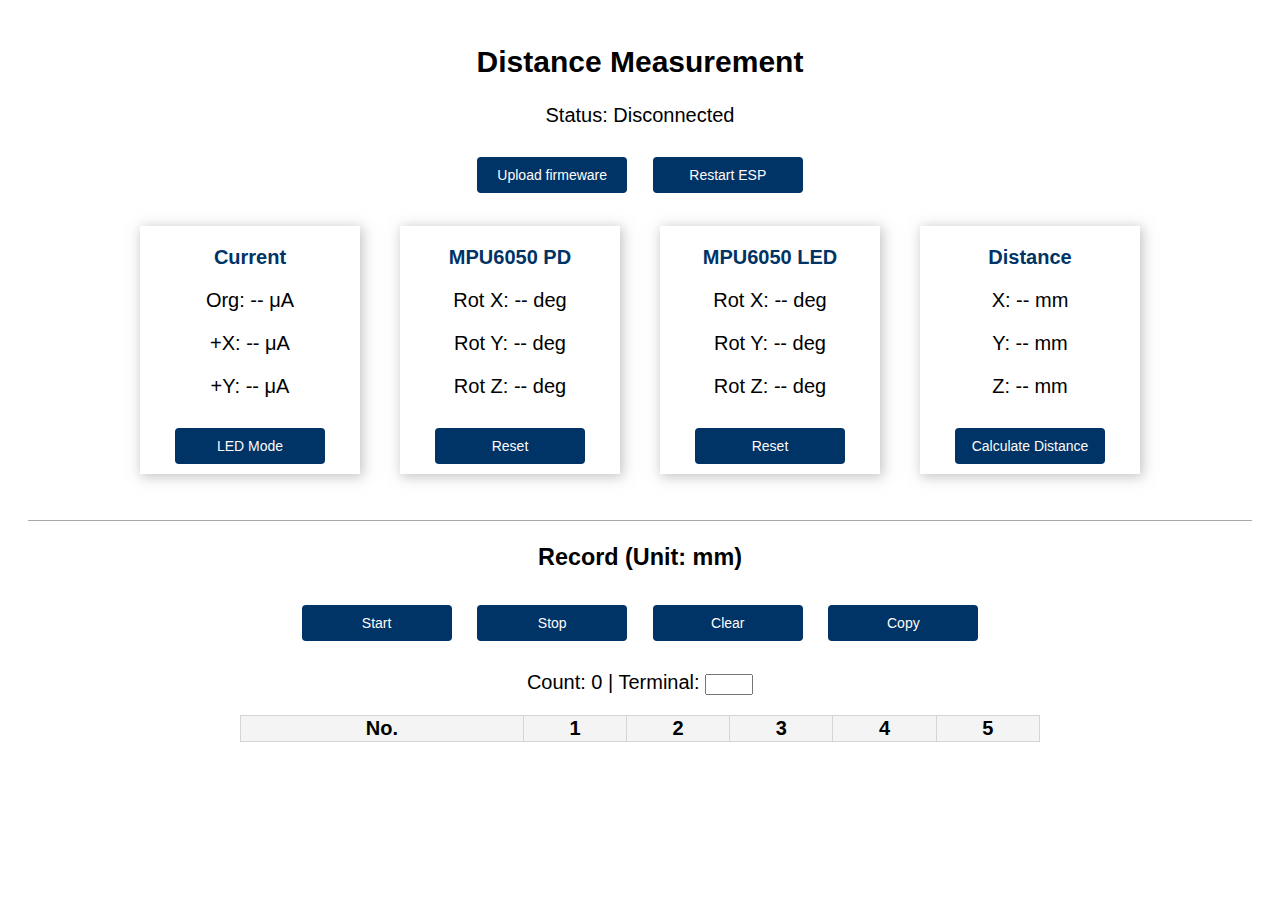
<file: OWC_TX/data/www/index.html>
<!DOCTYPE html>
<html lang="en">
    <head>
        <meta charset="UTF-8">
        <meta name="viewport" content="width=device-width, initial-scale=1.0">
        <title>Distance Measurement</title>
        <link rel="stylesheet" type="text/css" href="style.css">
    </head>

    <body>


        <div class = "content">
            <h2>Distance Measurement</h2>
            <p>Status: <span id = "status">N/A</span></p>
            <button type="button" class="button" onclick="window.location.href='/ota'">Upload firmeware</button>
            
            <button type="button" class="button" id = "calibration" onclick="espRestart()">Restart ESP</button>
            <br/>
            <br/>
            <div class="cards">
                <div class="card">
                    <p class="card-title">Current</p>
                    <p> Org: <span id = "current1">--</span> μA</p>
                    <p>  +X: <span id = "current2">--</span> μA</p>
                    <p>  +Y: <span id = "current3">--</span> μA</p>
                    <button type="button" class="button" id = "LEDMode" onclick = "LEDMode()">LED Mode</button>
                </div>
                <div class="card">
                    <p class="card-title">MPU6050 PD</p>
                    <p> Rot X: <span id = "rotPD1">--</span> deg</p>
                    <p> Rot Y: <span id = "rotPD2">--</span> deg</p>
                    <p> Rot Z: <span id = "rotPD3">--</span> deg</p>
                    <button type="button" class="button" id = "resetMPUPD" onclick = "resetMPUPD()">Reset</button>
                </div>
                <div class="card">
                    <p class="card-title">MPU6050 LED</p>
                    <p> Rot X: <span id = "rotLED1">--</span> deg</p>
                    <p> Rot Y: <span id = "rotLED2">--</span> deg</p>
                    <p> Rot Z: <span id = "rotLED3">--</span> deg</p>
                    <button type="button" class="button" id = "resetMPULED" onclick = "resetMPULED()">Reset</button>
                </div>
                <div class="card">
                    <p class="card-title">Distance</p>
                    <p> X: <span id = "af1">--</span> mm</p>
                    <p> Y: <span id = "af2">--</span> mm</p>
                    <p> Z: <span id = "af3">--</span> mm</p>
                    <!-- <p> Distance: <span id = "distance1">--</span> mm</p> -->
                    <button type="button" class="button" id = "calcuDist" onclick="calcuDist()">Calculate Distance</button>
                </div>
            </div>
            

            <br/>
            <br/>
            <div style="height: 1px; background-color: #6a6f759c"></div>

            <h3>Record (Unit: mm)</h3>

            <button type="button" class="button" onclick="startClick()">Start</button>
            <button type="button" class="button" onclick="stopClick()">Stop</button>
            <button type="button" class="button" onclick="clearClick()">Clear</button>
            <button type="button" class="button" onclick="copyRecord()">Copy</button>
            <!-- <button type="button" class="button" onclick="resetClick()">Reset</button> -->
            <br/>

            <p>Count: <span id="index">0</span> | Terminal: <input id="terminalIndex" type="number"></p>
            <table id="ttable">
                <thead>
                    <tr>
                        <th> No.</th>
                        <th colspan="3">1</th>
                        <th colspan="3">2</th>
                        <th colspan="3">3</th>
                        <th colspan="3">4</th>
                        <th colspan="3">5</th>
                    </tr>
                </thead>
                <tbody id = "tbody">

                </tbody>
            </table>

            <!-- <p> History: (unit: mm) </p>
            <br/>
            <p><span id = "signal1" style = "white-space: pre-wrap"></span></p> -->
        </div>

        <script type = "text/javascript" src = "js/wsInit.js"></script>
        <script type = "module" src = "js/sensorData.js"></script>
        <script type= "module" src = "js/recordData.js"></script>
        <script type = "module" src = "js/button.js"></script>
        
        <!-- <script type = "text/javascript" src = "js/angleSelect.js"></script> -->

    </body>
</html>
</file>
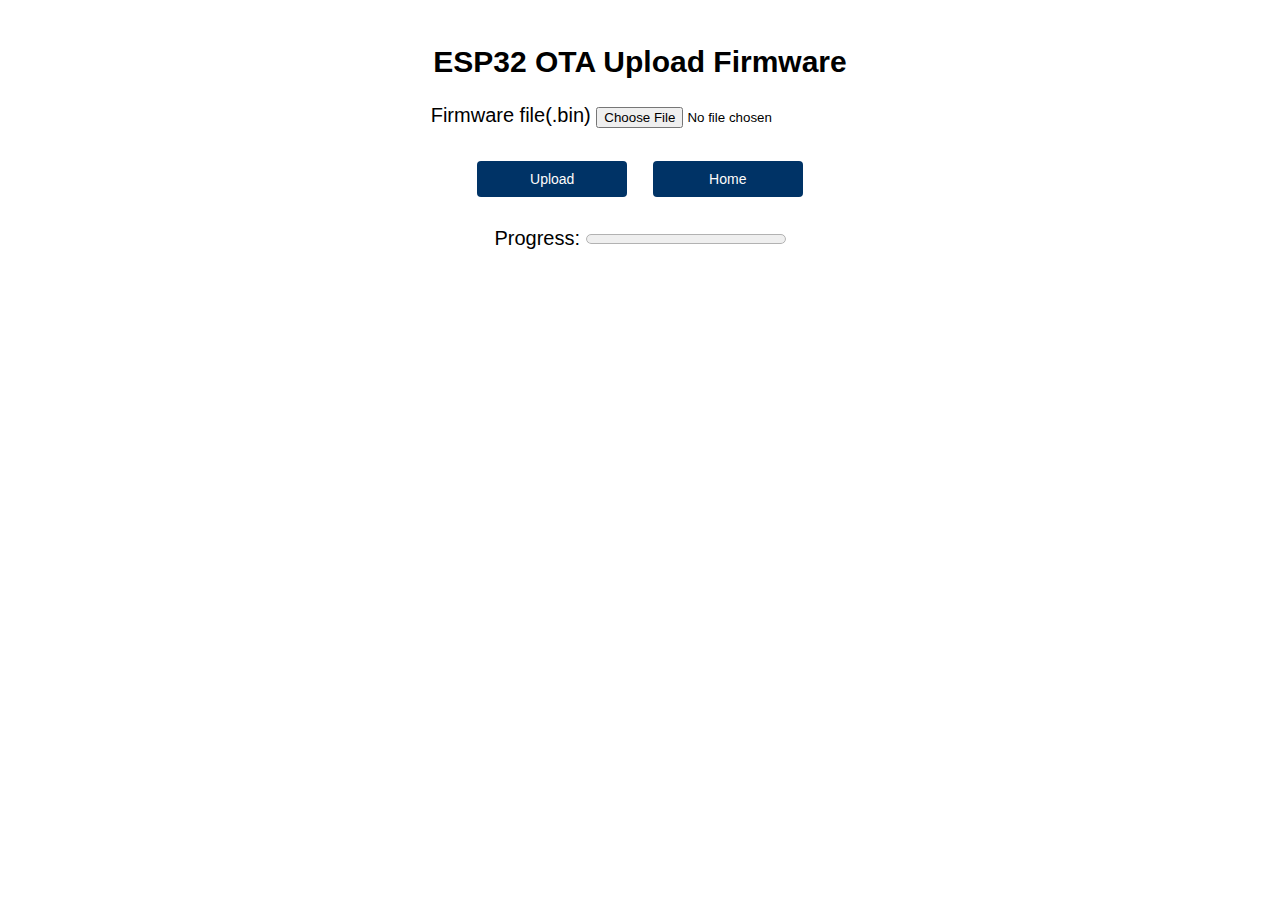
<file: OWC_TX/data/www/ota.html>
<!DOCTYPE html>
<html lang="en">
    <head>
        <meta charset="UTF-8">
        <meta name="viewport" content="width=device-width, initial-scale=1.0">
        <title>ESP32 OTA Upload Firmware</title>
        <link rel="stylesheet" type="text/css" href="style.css">
    </head>

    <body>
        <h2>ESP32 OTA Upload Firmware</h2>

        <form method="POST" action="/upload" enctype="multipart/form-data" id="uploadForm">
        <!-- <form method="POST" onsubmit="return processFormData(event)" enctype="multipart/form-data" id="uploadForm"> -->
            <label>Firmware file(.bin) <input type="file" name="update" id="firmware" accept=".bin" required></label>
    
            <br/>
            <br/>
            <input type="submit" value="Upload">
            <button type="button" class="button" onclick="window.location.href='/'">Home</button>
            
        </form>

        <p>Progress: <progress id="prg" max="100" value="0"></progress></span></p>
        
        <!-- <script type = "text/javascript" src = "js/uploadFirmware.js"></script> -->
        <script src='https://ajax.googleapis.com/ajax/libs/jquery/3.2.1/jquery.min.js'></script>
        <script>
            $('form').submit(function(e){
                e.preventDefault();
                var form = $('#uploadForm')[0];
                var data = new FormData(form);
                $.ajax({
                    url: '/upload',
                    type: 'POST',
                    data: data,
                    contentType: false,
                    processData:false,
                    xhr: function() {
                        var xhr = new window.XMLHttpRequest();
                        xhr.upload.addEventListener('progress', function(evt) {
                            if (evt.lengthComputable) {
                                var per = Math.round(evt.loaded / evt.total * 100);
                                $('#prg').val(per);
                                // if(per == 100) {
                                //     if(confirm('Firmware upload success. Reload the page?') == true){
                                //         window.location.reload();
                                //     }
                                // }
                            }
                        }, false);
                        return xhr;
                    },
                    success:function(d, s) { },
                    error: function (a, b, c) { }
                });
            });
        </script>
    </body>
</html>
</file>
<file: OWC_TX/data/www/style.css>
html{
    font-family: Arial, Helvetica, sans-serif;
    text-align: center;
    font-size: 20px;
    padding: 20px;
}
table{
	width:  800px;
	margin: 10px auto;
    border-collapse: collapse;
}
table th{
	padding: 1px 0;
	background-color: #f4f4f4;
	/* background-color: #fff; */
	border:  thin solid #d4d4d4;
}
table td{
	padding: 2px;
	border:  thin solid #d4d4d4;
	width: 18%;
	text-align: center;
	background-color: #fff;
}
input[type="submit"]{
    border: none;
    color: #FEFCFB;
    background-color: #003366;
    padding: 10px;
    text-align: center;
    display: inline-block;
    font-size: 14px; width: 150px;
    border-radius: 4px;
    margin: 10px;
}
input[type="submit"]:hover {
    background-color: #335c85;
}
input[type="submit"]:active {
    background-color: #b4c4cd;
}
.card{
    background-color: white;
    box-shadow: 2px 2px 12px 1px rgba(140, 140, 140, .5);
}
.card-title{
    color:#003366;
    font-weight: bold;
}
.cards{
    max-width: 1000px;
    margin: 0 auto;
    display: grid; grid-gap: 2rem;
    grid-template-columns: repeat(auto-fill, minmax(200px, 1fr));
}
.divide-line{
    border-left: 1px darkgray;
    height: auto;
}
.button{
    border: none;
    color: #FEFCFB;
    background-color: #003366;
    padding: 10px;
    text-align: center;
    display: inline-block;
    font-size: 14px; width: 150px;
    border-radius: 4px;
    margin: 10px;
}
.button:hover {
    background-color: #335c85;
}
.button:active {
    background-color: #b4c4cd;
}
#terminalIndex {
    width: 3em;
}
</file>
